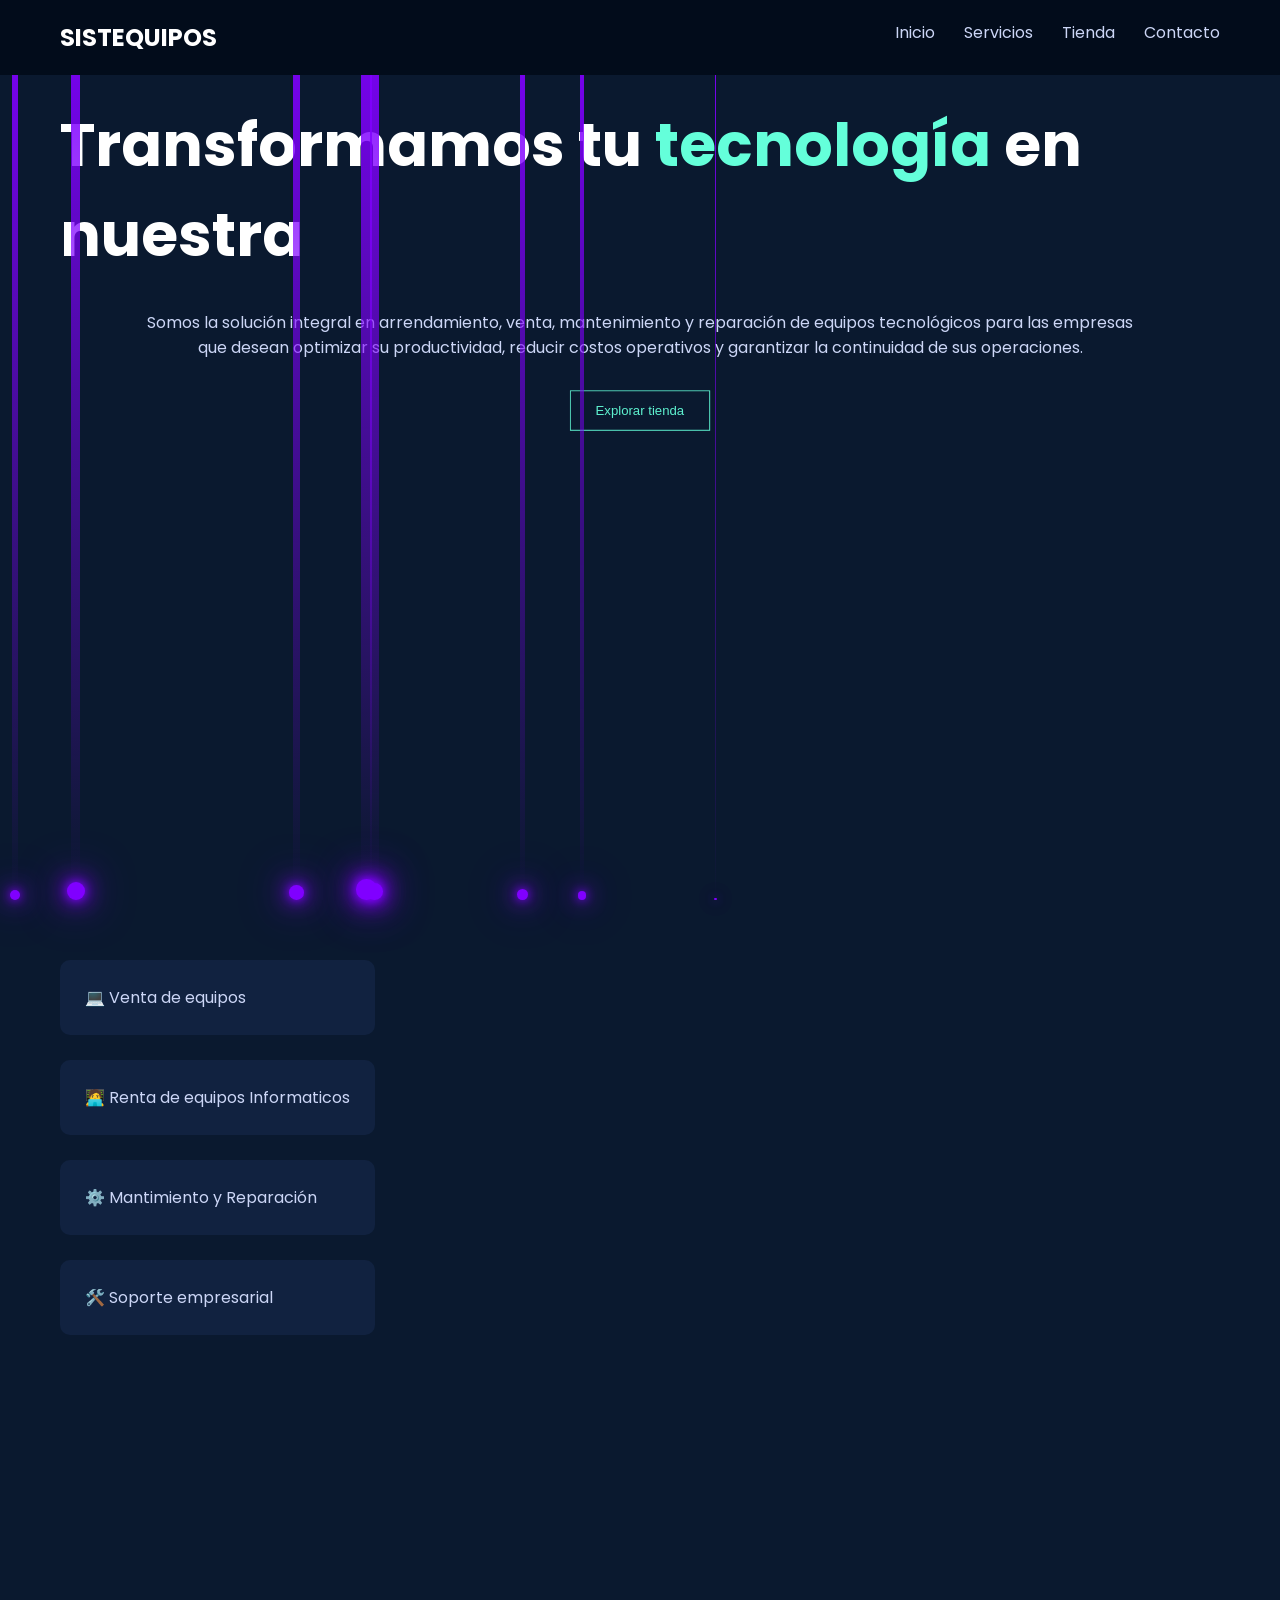
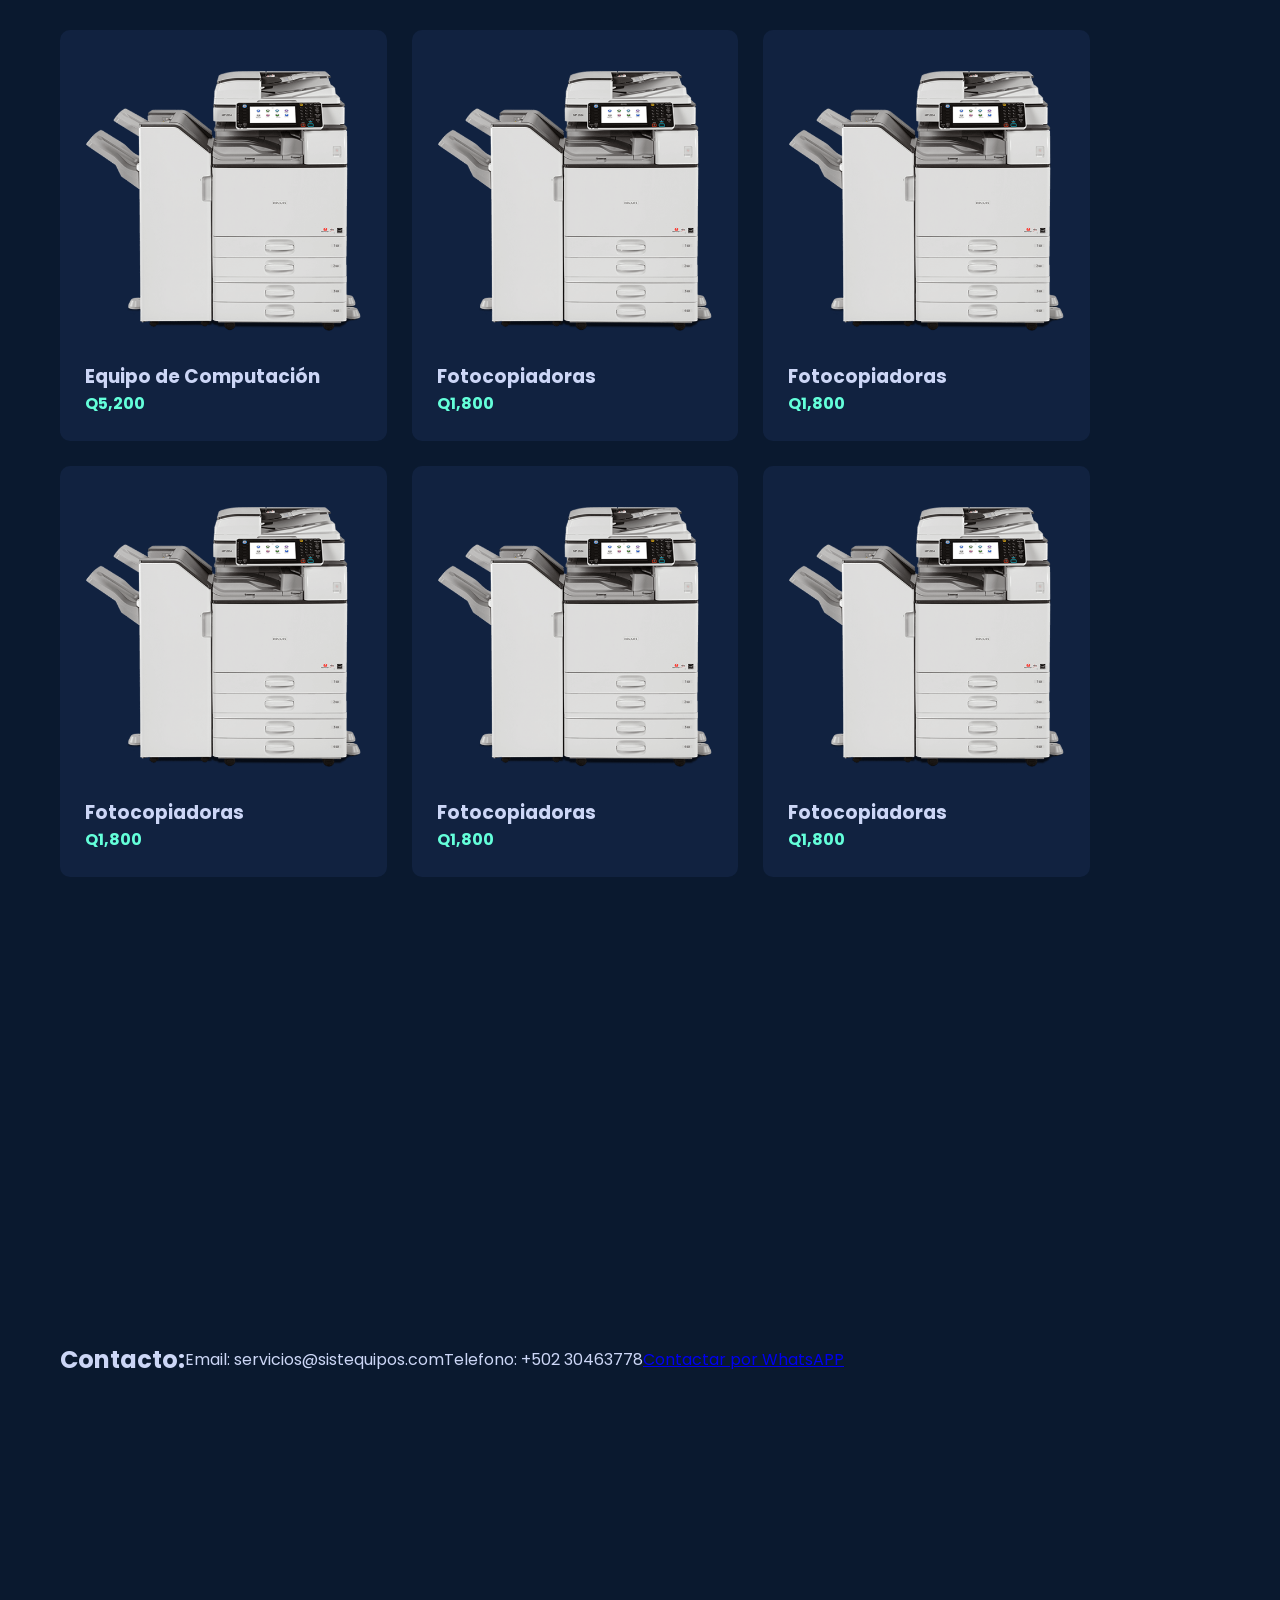
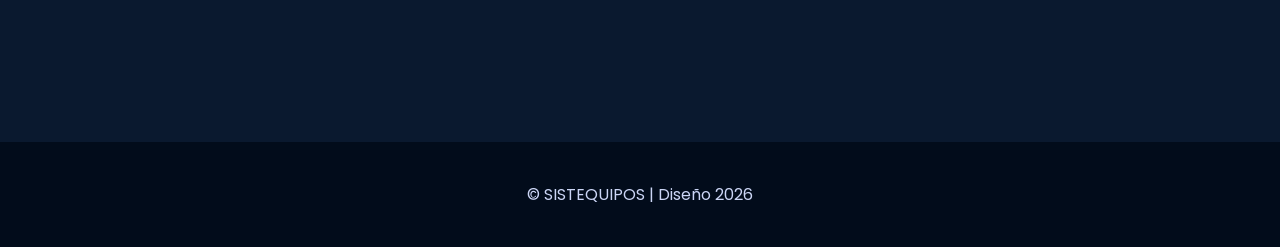
<file: index.html>
<!DOCTYPE html>
<html lang="es">
<head>
<meta charset="UTF-8">
<meta name="viewport" content="width=device-width, initial-scale=1.0">
<title>SISTEQUIPOS</title>
<link href="https://fonts.googleapis.com/css2?family=Poppins:wght@300;400;600;700&display=swap" rel="stylesheet">
<link rel="stylesheet" href="sistequipos.css">
<link rel="stylesheet" href="style.css"> 
</head>

<body>
<header>
  <h2>SISTEQUIPOS</h2>
  <nav>
    <a href="#">Inicio</a>
    <a href="#servicios">Servicios</a>
    <a href="#tienda">Tienda</a>
    <a href="#contacto">Contacto</a>
  </nav>
</header>
<script src="sistequipos.js"></script>
<section class="hero">
  <h1>Transformamos tu <span>tecnología</span> en nuestra</h1>
  <br>
  <p style="text-align: center;">Somos la solución integral en arrendamiento, venta, mantenimiento y reparación de equipos tecnológicos para las empresas
  que desean optimizar su productividad, reducir costos operativos y garantizar la continuidad de sus operaciones.</p>
  <br>
  <button class="btn" onclick="scrollToSection('tienda')">Explorar tienda</button>
<br>
</section>
<section id="servicios">
  <div class="grid">
    <div class="card">💻 Venta de equipos</div>
    <div class="card">🧑‍💻 Renta de equipos Informaticos</div>
    <div class="card">⚙️ Mantimiento y Reparación</div>
    <div class="card">🛠️ Soporte empresarial</div>
  </div>
</section>
<!-- <div class="parallax"></div> -->
<section id="tienda">
  <div class="grid">
    <div class="card product">
      <img src="imagenes/fotocopi.png">
      <h3>Equipo de Computación</h3>
      <p class="price">Q5,200</p>
     <!-- <button class="btn" onclick="addToCart('Laptop Pro',5200)">Agregar</button>-->
    </div>
    <div class="card product">
      <img src="imagenes/fotocopi.png">
      <h3>Fotocopiadoras</h3>
      <p class="price">Q1,800</p>
     <!-- <button class="btn" onclick="addToCart('Impresora Pro',1800)">Agregar</button> -->
    </div>
        <div class="card product">
      <img src="imagenes/fotocopi.png">
      <h3>Fotocopiadoras</h3>
      <p class="price">Q1,800</p>
     <!-- <button class="btn" onclick="addToCart('Impresora Pro',1800)">Agregar</button> -->
    </div>
        <div class="card product">
      <img src="imagenes/fotocopi.png">
      <h3>Fotocopiadoras</h3>
      <p class="price">Q1,800</p>
     <!-- <button class="btn" onclick="addToCart('Impresora Pro',1800)">Agregar</button> -->
    </div>
        <div class="card product">
      <img src="imagenes/fotocopi.png">
      <h3>Fotocopiadoras</h3>
      <p class="price">Q1,800</p>
     <!-- <button class="btn" onclick="addToCart('Impresora Pro',1800)">Agregar</button> -->
    </div>
        <div class="card product">
      <img src="imagenes/fotocopi.png">
      <h3>Fotocopiadoras</h3>
      <p class="price">Q1,800</p>
     <!-- <button class="btn" onclick="addToCart('Impresora Pro',1800)">Agregar</button> -->
    </div>
  </div>
</section>
<section id="contacto">
    <h2> Contacto: </h2>
  </br></br>
  <p> Email: servicios@sistequipos.com</p>
  </br>
  <p> Telefono: +502 30463778</p>
  <br><br>
  <a href="https://wa.link/lwjm3w">Contactar por WhatsAPP</a>
  </br>
</section>

<footer>
  © SISTEQUIPOS  | Diseño 2026
</footer>

<script src="https://cdnjs.cloudflare.com/ajax/libs/gsap/3.12.2/gsap.min.js"></script>
<script>
// Animaciones tipo Apple
 gsap.from(".hero h1",{opacity:0,y:50,duration:1});
 gsap.from(".hero p",{opacity:0,y:30,duration:1,delay:0.5});
 gsap.from(".btn",{opacity:0,scale:0.8,duration:1,delay:1});

function scrollToSection(id){
  document.getElementById(id).scrollIntoView({behavior:'smooth'});
}

let cart=[];
function addToCart(name,price){
  cart.push({name,price});
  alert("Producto agregado");
}
</script>

</body>
</html>
</file>
<file: sistequipos.css>
:root{
  --primary:#0a192f;
  --secondary:#112240;
  --accent:#64ffda;
  --text:#ccd6f6;
}

*{margin:0;padding:0;box-sizing:border-box}

body{
  font-family:'Poppins',sans-serif;
  background:var(--primary);
  color:var(--text);
  overflow-x:hidden;
}

header{
  position:fixed;
  width:100%;
  display:flex;
  justify-content:space-between;
  padding:20px 60px;
  background:#020c1b;
  backdrop-filter:blur(12px);
  z-index:1000;
}

header h2{color:white}

nav a{
  color:#ccd6f6;
  margin-left:25px;
  text-decoration:none;
  position:relative;
}

nav a::after{
  content:"";
  position:absolute;
  width:0;
  height:2px;
  background:var(--accent);
  bottom:-5px;
  left:0;
  transition:0.3s;
}

nav a:hover::after{width:100%}

section{
  min-height:85vh;
  display:flex;
  align-items:center;
  padding:100px 60px;
}


.hero{
  flex-direction:column;
  text-align:left;
}

.hero h1{
  font-size:60px;
  color:white;
}

.hero span{color:var(--accent)}

.hero p{margin:5px 0;max-width:1000px}

.btn{
  background:transparent;
  border:1px solid var(--accent);
  color:var(--accent);
  padding:12px 25px;
  cursor:pointer;
  transition:0.3s;
}

.btn:hover{
  background:var(--accent);
  color:#0a192f;
}

.grid{
  display:grid;
  grid-template-columns:repeat(auto-fit,minmax(250px,1fr));
  gap:25px;
}

.card{
  background:var(--secondary);
  padding:25px;
  border-radius:10px;
  transition:0.4s;
  position:relative;
}

.card:hover{
  transform:translateY(-10px);
  box-shadow:0 20px 40px rgba(0,0,0,0.5);
}

.product img{
  width:100%;
  border-radius:10px;
  margin-bottom:10px;
}

.price{color:var(--accent);font-weight:bold}

.parallax{
  background:url('/imagenes/fondo1.jpg') center/cover fixed;
  height:60vh;
}

footer{
  text-align:center;
  padding:40px;
  background:#020c1b;
}
</file>
<file: style.css>
/*
*{
    margin: 0;
    padding: 0;
    box-sizing: border-box;
}

body{
    height: 100vh;
    background: #001219;
    overflow: hidden;
}
*/
.circle{
    position: absolute;
    bottom: 0;
    width: 20px;
    aspect-ratio: 1/1;
    background: #8000FF;
    box-shadow: 0 0 10px #8000FF, 0 0 20px #8000FF,
                0 0 30px #8000FF, 0 0 50px #8000FF;
                border-radius: 50%;
    animation: animate 5s linear infinite;
}

@keyframes animate{
    0%{
        transform: translateY(0);
        opacity: 0;
    }
    50%{
        opacity: 1;
    }
    100%{
        transform: translateY(-100vh);
        opacity: 1;
    }
}

.circle::before{
    content: "";
    position: absolute;
    bottom: 100%;
    left: 25%;
    width: 50%;
    height: 100vh;
    opacity: 0.5s;
    background: linear-gradient(#8000FF,transparent);
}
</file>
